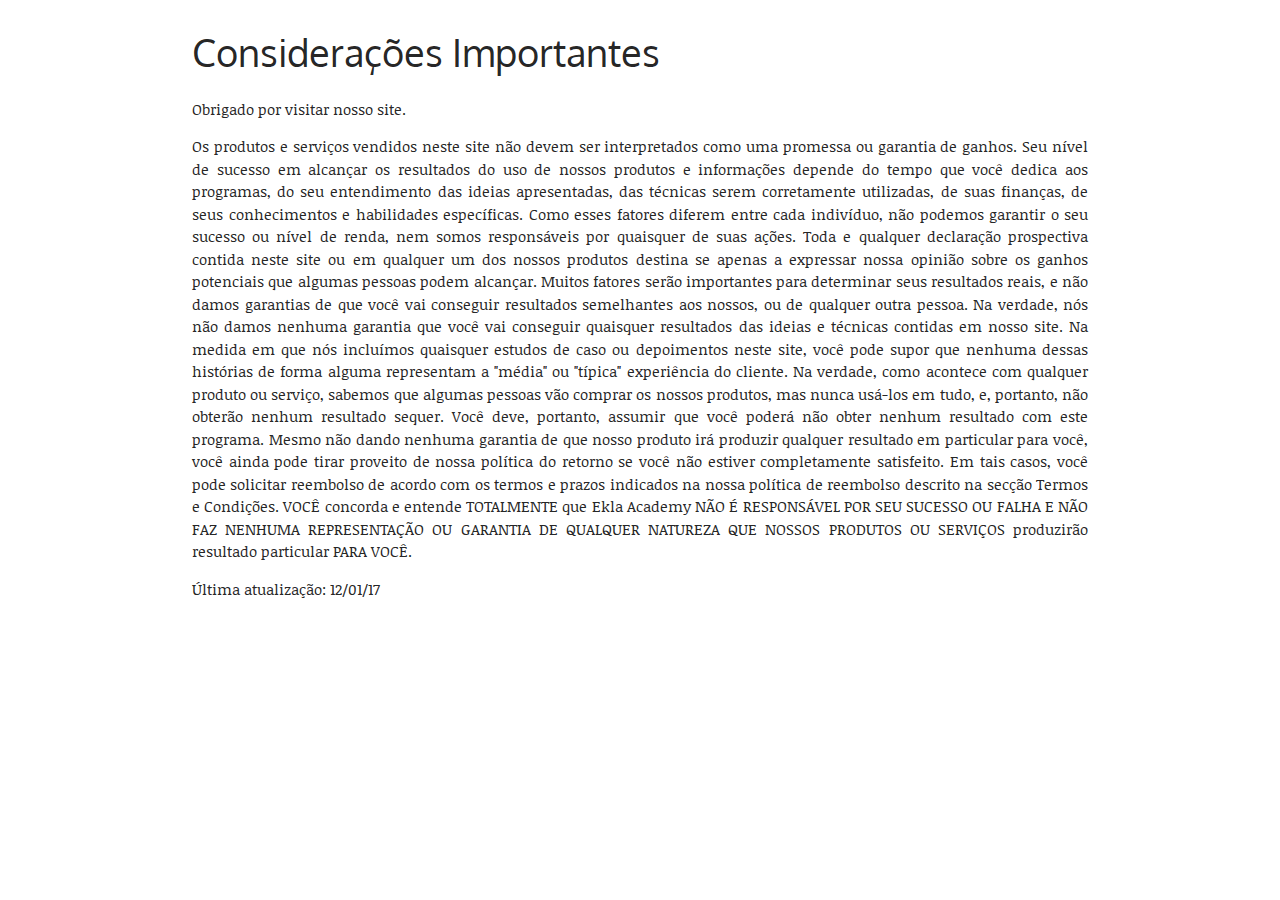
<file: consideracoes-importantes.html>
<!DOCTYPE html>
<html lang="pt-br">
<head>
    <meta charset="utf-8">
    <meta name="viewport" content="width=device-width, initial-scale=1.0">
    <title> Ekla Academy </title>
    <!--Materialize CSS -->
    <link rel="stylesheet" href="_css/materialize.css">
    <link rel="stylesheet" href="_css/custom.css">

</head>
<body>
<div class="container">
<header id="cabecalho">

</header>
<h1>Considerações Importantes</h1>

    <p>Obrigado por visitar nosso site.</p>
<p>Os produtos e serviços vendidos neste site não devem ser interpretados como uma promessa ou garantia de ganhos.
Seu nível de sucesso em alcançar os resultados do uso de nossos produtos e informações depende do tempo que você dedica aos programas, do seu entendimento das ideias apresentadas, das técnicas serem corretamente utilizadas, de suas finanças, de seus conhecimentos e habilidades específicas.
Como esses fatores diferem entre cada indivíduo, não podemos garantir o seu sucesso ou nível de renda, nem somos responsáveis por quaisquer de suas ações.
Toda e qualquer declaração prospectiva contida neste site ou em qualquer um dos nossos produtos destina se apenas a expressar nossa opinião sobre os ganhos potenciais que algumas pessoas podem alcançar.
Muitos fatores serão importantes para determinar seus resultados reais, e não damos garantias de que você vai conseguir resultados semelhantes aos nossos, ou de qualquer outra pessoa. Na verdade, nós não damos nenhuma garantia que você vai conseguir quaisquer resultados das ideias e técnicas contidas em nosso site.
Na medida em que nós incluímos quaisquer estudos de caso ou depoimentos neste site, você pode supor que nenhuma dessas histórias de forma alguma representam a "média" ou "típica" experiência do cliente.
Na verdade, como acontece com qualquer produto ou serviço, sabemos que algumas pessoas vão comprar os nossos produtos, mas nunca usá-los em tudo, e, portanto, não obterão nenhum resultado sequer. Você deve, portanto, assumir que você poderá não obter nenhum resultado com este programa.
Mesmo não dando nenhuma garantia de que nosso produto irá produzir qualquer resultado em particular para você, você ainda pode tirar proveito de nossa política do retorno se você não estiver completamente satisfeito. Em tais casos, você pode solicitar reembolso de acordo com os termos e prazos indicados na nossa política de reembolso descrito na secção Termos e Condições.
    VOCÊ concorda e entende TOTALMENTE que Ekla Academy NÃO É RESPONSÁVEL POR SEU SUCESSO OU FALHA E NÃO FAZ NENHUMA REPRESENTAÇÃO OU GARANTIA DE QUALQUER NATUREZA QUE NOSSOS PRODUTOS OU SERVIÇOS produzirão resultado particular PARA VOCÊ.</p>

    <p>Última atualização: 12/01/17</p>
</div>
</body>
</html>
</file>
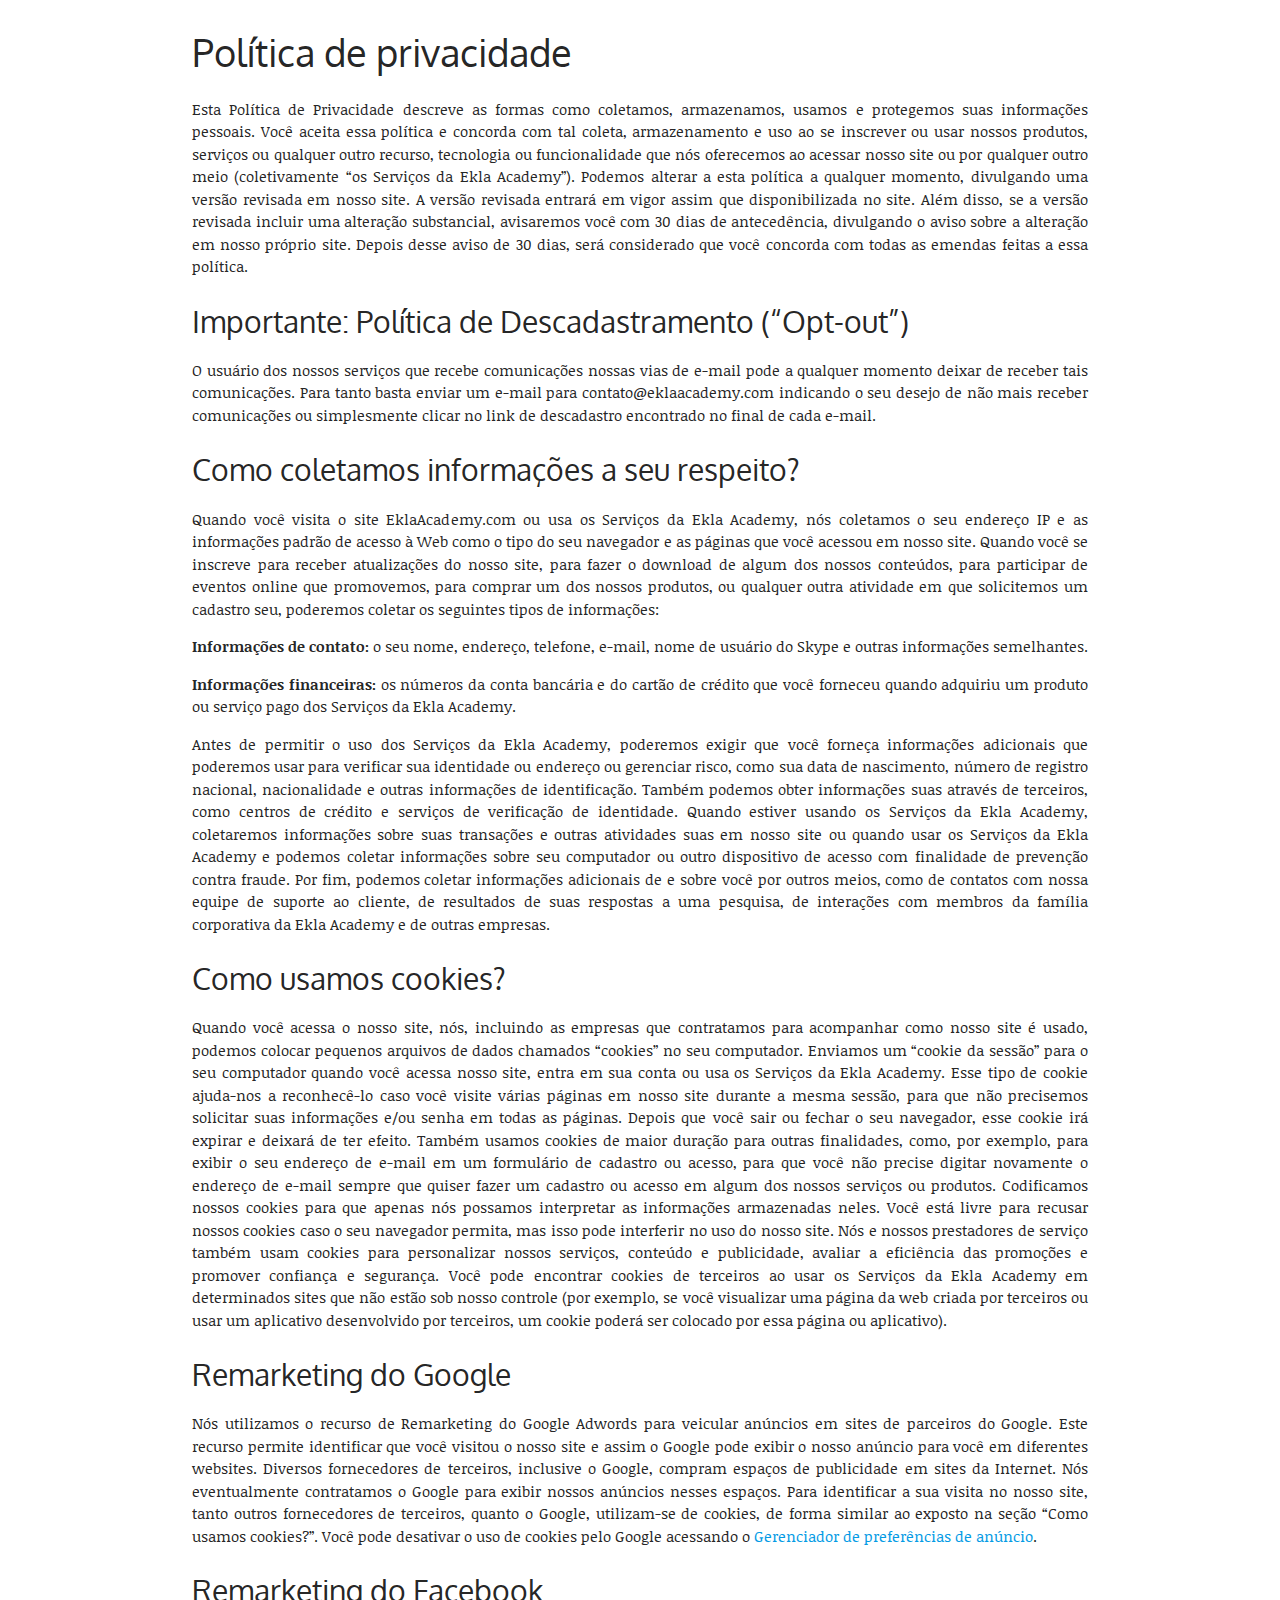
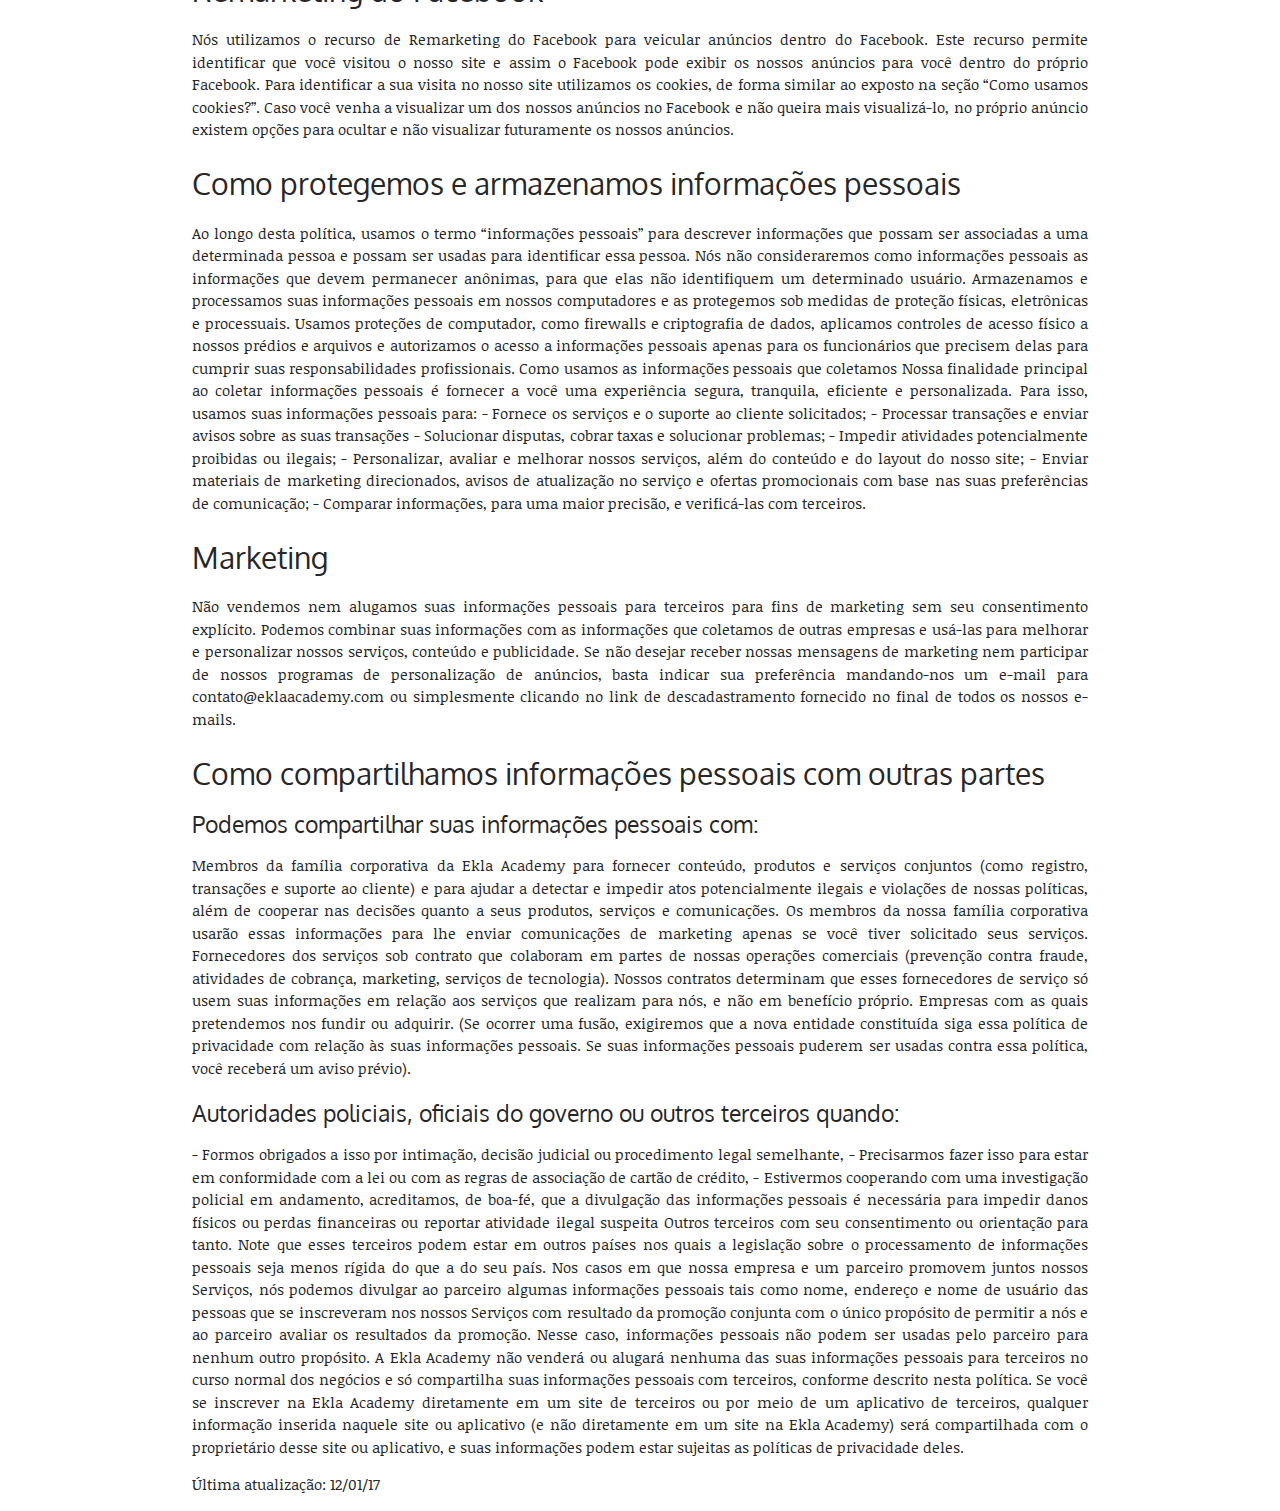
<file: politica-de-privacidade.html>
<!DOCTYPE html>
<html lang="pt-br">
	
<head>
		<meta charset="utf-8">
		<meta name="viewport" content="width=device-width, initial-scale=1.0"> 
		<title>Ekla Academy - Política de Privacidade</title>
		<!--Materialize CSS -->
		<link rel="stylesheet" href="_css/materialize.css">
		<link rel="stylesheet" href="_css/custom.css">
</head>
<body>
<div class="container">
<h1>Política de privacidade</h1>
<p>
Esta Política de Privacidade descreve as formas como coletamos, armazenamos, usamos e protegemos suas informações pessoais. Você aceita essa política e concorda com tal coleta, armazenamento e uso ao se inscrever ou usar nossos produtos, serviços ou qualquer outro recurso, tecnologia ou funcionalidade que nós oferecemos ao acessar nosso site ou por qualquer outro meio (coletivamente “os Serviços da Ekla Academy”). Podemos alterar a esta política a qualquer momento, divulgando uma versão revisada em nosso site. A versão revisada entrará em vigor assim que disponibilizada no site. Além disso, se a versão revisada incluir uma alteração substancial, avisaremos você com 30 dias de antecedência, divulgando o aviso sobre a alteração em nosso próprio site. Depois desse aviso de 30 dias, será considerado que você concorda com todas as emendas feitas a essa política.</p>

<h2>Importante: Política de Descadastramento (“Opt-out”)</h2>
<p>
O usuário dos nossos serviços que recebe comunicações nossas vias de e-mail pode a qualquer momento deixar de receber tais comunicações. Para tanto basta enviar um e-mail para contato@eklaacademy.com indicando o seu desejo de não mais receber comunicações ou simplesmente clicar no link de descadastro encontrado no final de cada e-mail.</p>
<hgroup>
<h2>Como coletamos informações a seu respeito?</h2>
<p>
Quando você visita o site EklaAcademy.com ou usa os Serviços da Ekla Academy, nós coletamos o seu endereço IP e as informações padrão de acesso à Web como o tipo do seu navegador e as páginas que você acessou em nosso site. Quando você se inscreve para receber atualizações do nosso site, para fazer o download de algum dos nossos conteúdos, para participar de eventos online que promovemos, para comprar um dos nossos produtos, ou qualquer outra atividade em que solicitemos um cadastro seu, poderemos coletar os seguintes tipos de informações:</p>
	<p><b>Informações de contato:</b>
o seu nome, endereço, telefone, e-mail, nome de usuário do Skype e outras informações semelhantes.</p>
	<p><b>Informações financeiras:</b>
	os números da conta bancária e do cartão de crédito que você forneceu quando adquiriu um produto ou serviço pago dos Serviços da Ekla Academy.</p>
<p>Antes de permitir o uso dos Serviços da Ekla Academy, poderemos exigir que você forneça informações adicionais que poderemos usar para verificar sua identidade ou endereço ou gerenciar risco, como sua data de nascimento, número de registro nacional, nacionalidade e outras informações de identificação. Também podemos obter informações suas através de terceiros, como centros de crédito e serviços de verificação de identidade. Quando estiver usando os Serviços da Ekla Academy, coletaremos informações sobre suas transações e outras atividades suas em nosso site ou quando usar os Serviços da Ekla Academy e podemos coletar informações sobre seu computador ou outro dispositivo de acesso com finalidade de prevenção contra fraude. Por fim, podemos coletar informações adicionais de e sobre você por outros meios, como de contatos com nossa equipe de suporte ao cliente, de resultados de suas respostas a uma pesquisa, de interações com membros da família corporativa da Ekla Academy e de outras empresas.</p>
</hgroup>
<h2>Como usamos cookies?</h2>
<p>
Quando você acessa o nosso site, nós, incluindo as empresas que contratamos para acompanhar como nosso site é usado, podemos colocar pequenos arquivos de dados chamados “cookies” no seu computador. Enviamos um “cookie da sessão” para o seu computador quando você acessa nosso site, entra em sua conta ou usa os Serviços da Ekla Academy. Esse tipo de cookie ajuda-nos a reconhecê-lo caso você visite várias páginas em nosso site durante a mesma sessão, para que não precisemos solicitar suas informações e/ou senha em todas as páginas. Depois que você sair ou fechar o seu navegador, esse cookie irá expirar e deixará de ter efeito. Também usamos cookies de maior duração para outras finalidades, como, por exemplo, para exibir o seu endereço de e-mail em um formulário de cadastro ou acesso, para que você não precise digitar novamente o endereço de e-mail sempre que quiser fazer um cadastro ou acesso em algum dos nossos serviços ou produtos. Codificamos nossos cookies para que apenas nós possamos interpretar as informações armazenadas neles. Você está livre para recusar nossos cookies caso o seu navegador permita, mas isso pode interferir no uso do nosso site. Nós e nossos prestadores de serviço também usam cookies para personalizar nossos serviços, conteúdo e publicidade, avaliar a eficiência das promoções e promover confiança e segurança. Você pode encontrar cookies de terceiros ao usar os Serviços da Ekla Academy em determinados sites que não estão sob nosso controle (por exemplo, se você visualizar uma página da web criada por terceiros ou usar um aplicativo desenvolvido por terceiros, um cookie poderá ser colocado por essa página ou aplicativo).</p>

<h2>Remarketing do Google</h2>
<p>
Nós utilizamos o recurso de Remarketing do Google Adwords para veicular anúncios em sites de parceiros do Google. Este recurso permite identificar que você visitou o nosso site e assim o Google pode exibir o nosso anúncio para você em diferentes websites. Diversos fornecedores de terceiros, inclusive o Google, compram espaços de publicidade em sites da Internet. Nós eventualmente contratamos o Google para exibir nossos anúncios nesses espaços. Para identificar a sua visita no nosso site, tanto outros fornecedores de terceiros, quanto o Google, utilizam-se de cookies, de forma similar ao exposto na seção “Como usamos cookies?”. Você pode desativar o uso de cookies pelo Google acessando o <a> Gerenciador de preferências de anúncio</a>.</p>

<h2>Remarketing do Facebook</h2>
<p>
	Nós utilizamos o recurso de Remarketing do Facebook para veicular anúncios dentro do Facebook. Este recurso permite identificar que você visitou o nosso site e assim o Facebook pode exibir os nossos anúncios para você dentro do próprio Facebook. Para identificar a sua visita no nosso site utilizamos os cookies, de forma similar ao exposto na seção “Como usamos cookies?”. Caso você venha a visualizar um dos nossos anúncios no Facebook e não queira mais visualizá-lo, no próprio anúncio existem opções para ocultar e não visualizar futuramente os nossos anúncios.</p>
<h2>Como protegemos e armazenamos informações pessoais</h2>
<p>Ao longo desta política, usamos o termo “informações pessoais” para descrever informações que possam ser associadas a uma determinada pessoa e possam ser usadas para identificar essa pessoa. Nós não consideraremos como informações pessoais as informações que devem permanecer anônimas, para que elas não identifiquem um determinado usuário. Armazenamos e processamos suas informações pessoais em nossos computadores e as protegemos sob medidas de proteção físicas, eletrônicas e processuais. Usamos proteções de computador, como firewalls e criptografia de dados, aplicamos controles de acesso físico a nossos prédios e arquivos e autorizamos o acesso a informações pessoais apenas para os funcionários que precisem delas para cumprir suas responsabilidades profissionais.
Como usamos as informações pessoais que coletamos
Nossa finalidade principal ao coletar informações pessoais é fornecer a você uma experiência segura, tranquila, eficiente e personalizada. Para isso, usamos suas informações pessoais para:
- Fornece os serviços e o suporte ao cliente solicitados;
- Processar transações e enviar avisos sobre as suas transações
- Solucionar disputas, cobrar taxas e solucionar problemas;
- Impedir atividades potencialmente proibidas ou ilegais;
- Personalizar, avaliar e melhorar nossos serviços, além do conteúdo e do layout do nosso site;
- Enviar materiais de marketing direcionados, avisos de atualização no serviço e ofertas promocionais com base nas suas preferências de comunicação;
- Comparar informações, para uma maior precisão, e verificá-las com terceiros.</p>

<h2>Marketing</h2>
<p>
Não vendemos nem alugamos suas informações pessoais para terceiros para fins de marketing sem seu consentimento explícito. Podemos combinar suas informações com as informações que coletamos de outras empresas e usá-las para melhorar e personalizar nossos serviços, conteúdo e publicidade. Se não desejar receber nossas mensagens de marketing nem participar de nossos programas de personalização de anúncios, basta indicar sua preferência mandando-nos um e-mail para contato@eklaacademy.com ou simplesmente clicando no link de descadastramento fornecido no final de todos os nossos e-mails.</p>
<hgroup>
<h2>Como compartilhamos informações pessoais com outras partes</h2>
<h3>Podemos compartilhar suas informações pessoais com:</h3>
<p>
Membros da família corporativa da Ekla Academy para fornecer conteúdo, produtos e serviços conjuntos (como registro, transações e suporte ao cliente) e para ajudar a detectar e impedir atos potencialmente ilegais e violações de nossas políticas, além de cooperar nas decisões quanto a seus produtos, serviços e comunicações. Os membros da nossa família corporativa usarão essas informações para lhe enviar comunicações de marketing apenas se você tiver solicitado seus serviços.
Fornecedores dos serviços sob contrato que colaboram em partes de nossas operações comerciais (prevenção contra fraude, atividades de cobrança, marketing, serviços de tecnologia). Nossos contratos determinam que esses fornecedores de serviço só usem suas informações em relação aos serviços que realizam para nós, e não em benefício próprio.
Empresas com as quais pretendemos nos fundir ou adquirir. (Se ocorrer uma fusão, exigiremos que a nova entidade constituída siga essa política de privacidade com relação às suas informações pessoais. Se suas informações pessoais puderem ser usadas contra essa política, você receberá um aviso prévio).</p>
<h3>Autoridades policiais, oficiais do governo ou outros terceiros quando:</h3>
<p>
- Formos obrigados a isso por intimação, decisão judicial ou procedimento legal semelhante,
- Precisarmos fazer isso para estar em conformidade com a lei ou com as regras de associação de cartão de crédito,
- Estivermos cooperando com uma investigação policial em andamento, acreditamos, de boa-fé, que a divulgação das informações pessoais é necessária para impedir danos físicos ou perdas financeiras ou reportar atividade ilegal suspeita
Outros terceiros com seu consentimento ou orientação para tanto. Note que esses terceiros podem estar em outros países nos quais a legislação sobre o processamento de informações pessoais seja menos rígida do que a do seu país. Nos casos em que nossa empresa e um parceiro promovem juntos nossos Serviços, nós podemos divulgar ao parceiro algumas informações pessoais tais como nome, endereço e nome de usuário das pessoas que se inscreveram nos nossos Serviços com resultado da promoção conjunta com o único propósito de permitir a nós e ao parceiro avaliar os resultados da promoção. Nesse caso, informações pessoais não podem ser usadas pelo parceiro para nenhum outro propósito. A Ekla Academy não venderá ou alugará nenhuma das suas informações pessoais para terceiros no curso normal dos negócios e só compartilha suas informações pessoais com terceiros, conforme descrito nesta política. Se você se inscrever na Ekla Academy diretamente em um site de terceiros ou por meio de um aplicativo de terceiros, qualquer informação inserida naquele site ou aplicativo (e não diretamente em um site na Ekla Academy) será compartilhada com o proprietário desse site ou aplicativo, e suas informações podem estar sujeitas as políticas de privacidade deles.</p>
</hgroup>
<p>
Última atualização: 12/01/17</p>
</p>
</div>
</body>
</html>
</file>
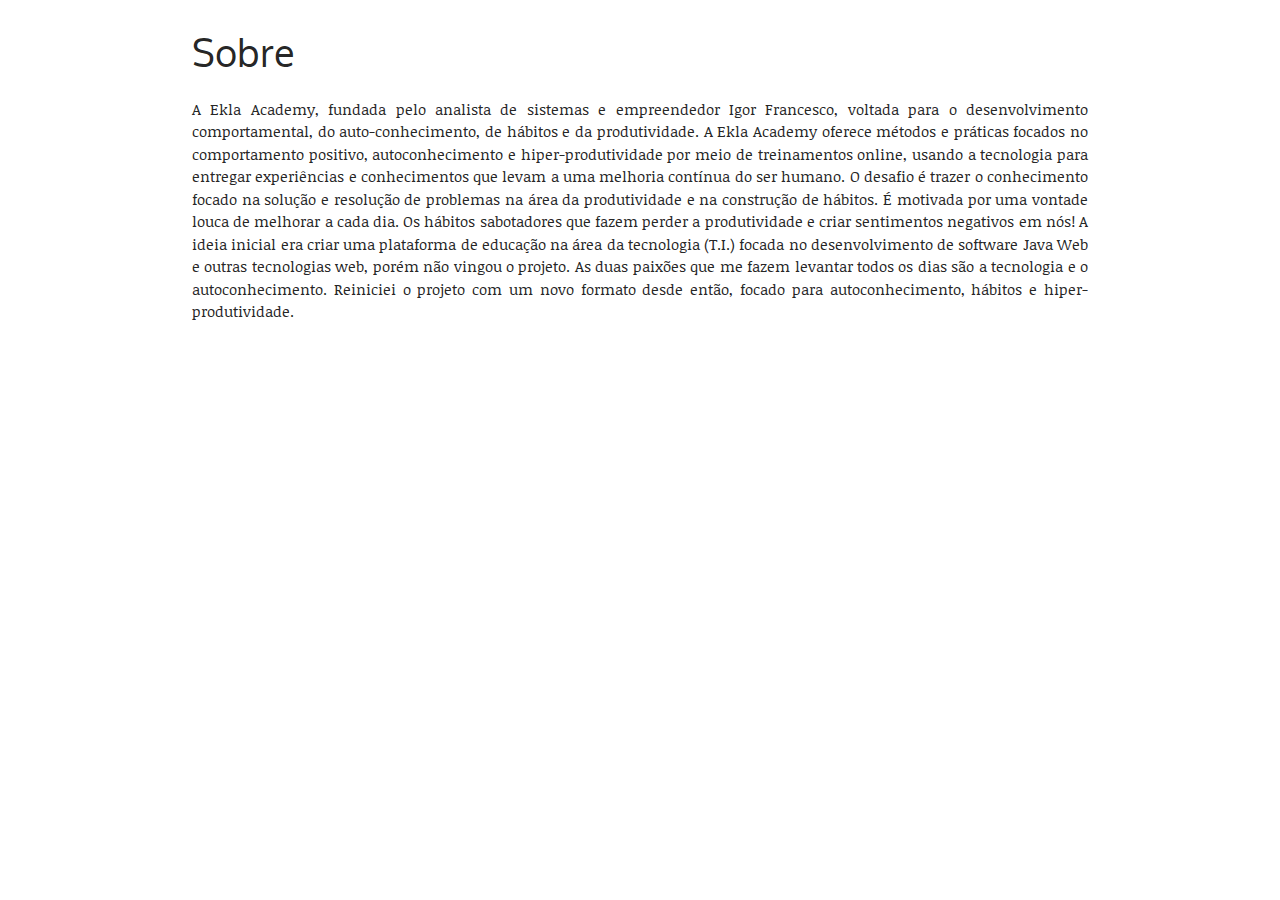
<file: sobre.html>
<!DOCTYPE html>
<html lang="pt-br">
	
<head>
		<meta charset="utf-8">
		<meta name="viewport" content="width=device-width, initial-scale=1.0"> 
		<title>Ekla Academy - Sobre</title>
		<!--Materialize CSS -->
		<link rel="stylesheet" href="_css/materialize.css">
		<link rel="stylesheet" href="_css/custom.css">
</head>
<body>
<div class="container">
<article>
	<h1>Sobre</h1>
	<p>A Ekla Academy, fundada pelo analista de sistemas e empreendedor Igor Francesco, voltada para o desenvolvimento comportamental, do auto-conhecimento, de hábitos e da produtividade.

A Ekla Academy oferece métodos e práticas focados no comportamento positivo, autoconhecimento e hiper-produtividade por meio de treinamentos online, usando a tecnologia para entregar experiências e conhecimentos que levam a uma melhoria contínua do ser humano. O desafio é trazer o conhecimento focado na solução e resolução de problemas na área da produtividade e na construção de hábitos.

É motivada por uma vontade louca de melhorar a cada dia. Os hábitos sabotadores que fazem perder a produtividade e criar sentimentos negativos em nós! A ideia inicial era criar uma plataforma de educação na área da tecnologia (T.I.) focada no desenvolvimento de software Java Web e outras tecnologias web, porém não vingou o projeto.

As duas paixões que me fazem levantar todos os dias são a tecnologia e o autoconhecimento. Reiniciei o projeto com um novo formato desde então, focado para autoconhecimento, hábitos e hiper-produtividade.
	</p>
</article>
</div>
</body>
</html>
</file>
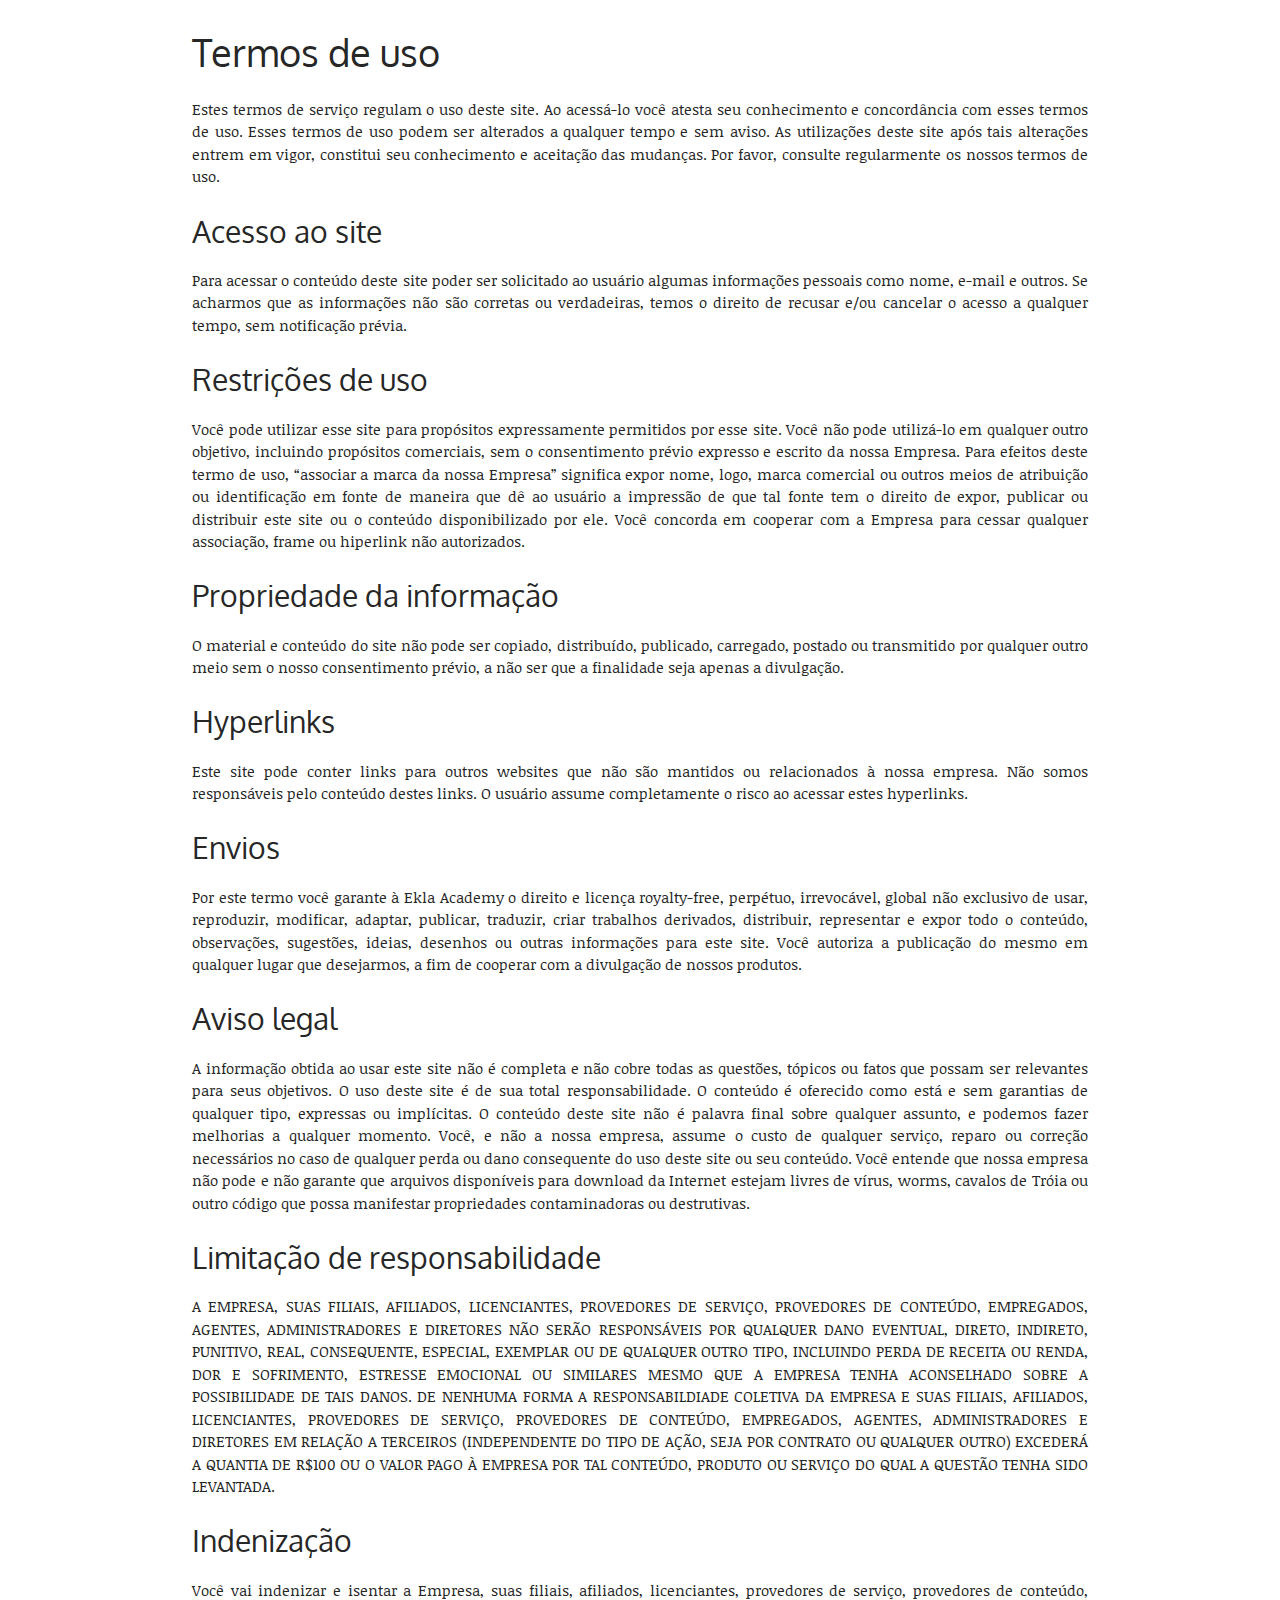
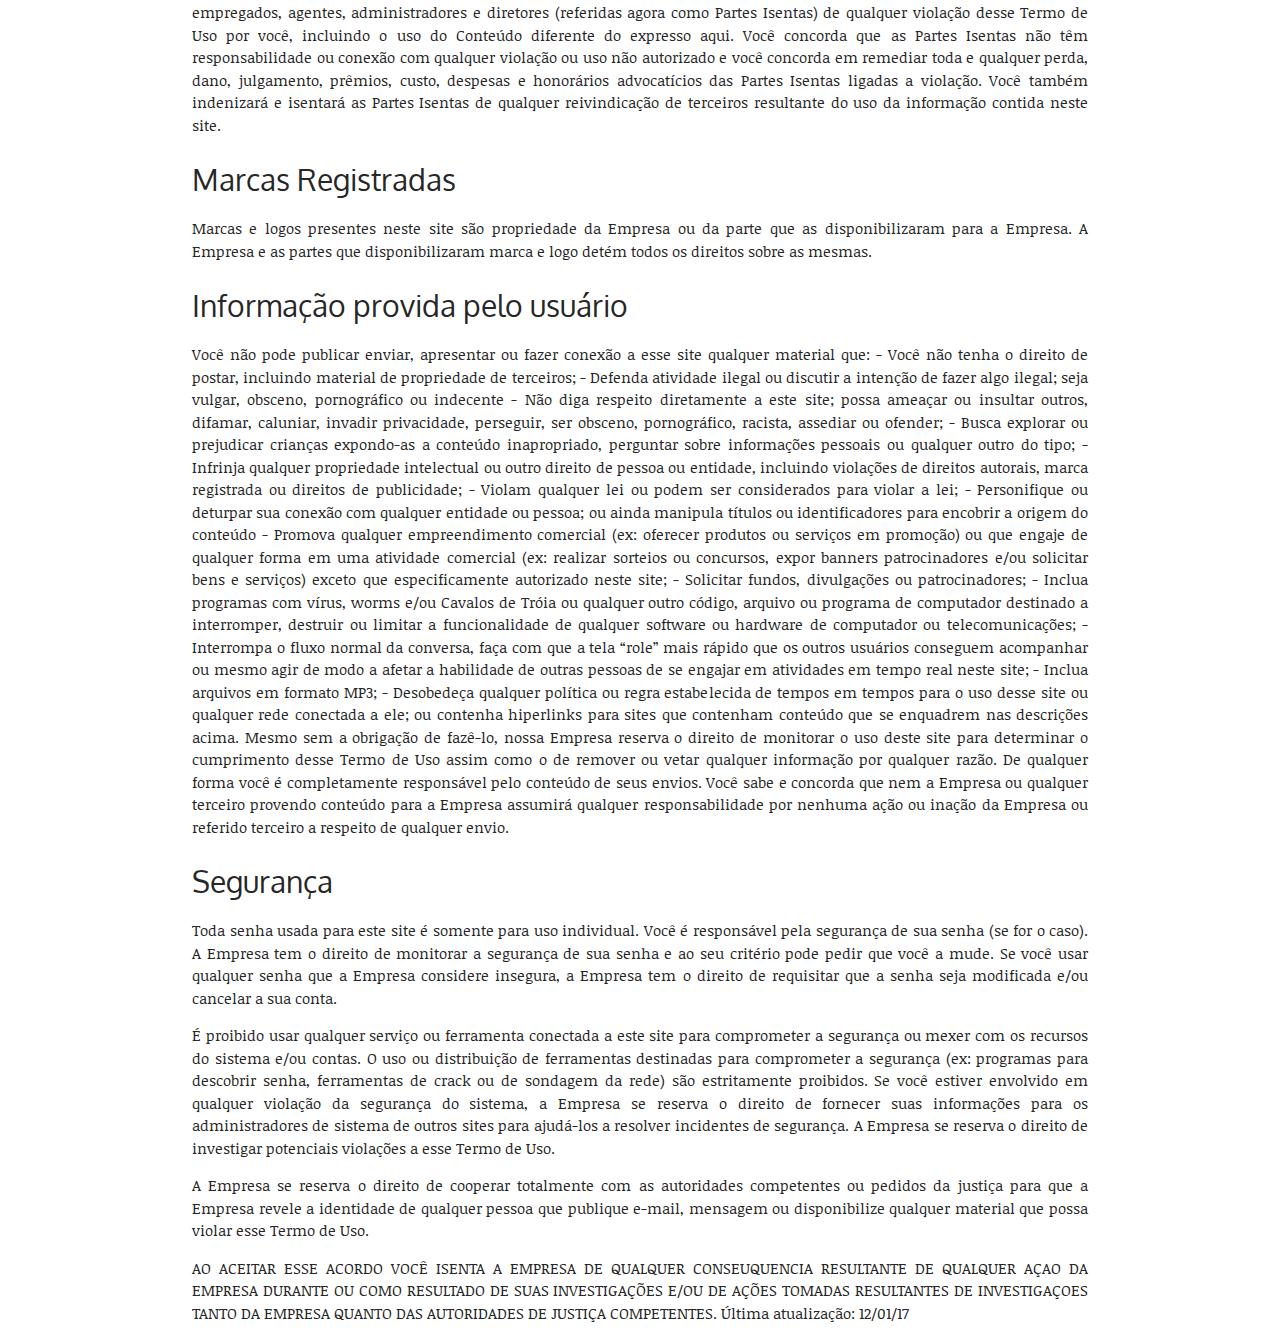
<file: termos-de-uso.html>
<!DOCTYPE html>
<html lang="pt-br">
<head>
    <meta charset="utf-8">
    <meta name="viewport" content="width=device-width, initial-scale=1.0">
    <title> Ekla Academy - Termos de uso </title>
    <!--Materialize CSS -->
    <link rel="stylesheet" href="_css/materialize.css">
    <link rel="stylesheet" href="_css/custom.css">

</head>
<body>
<div class="container">
<header id="cabecalho">
    <h1>Termos de uso</h1>

</header>

<article>
<p>

Estes termos de serviço regulam o uso deste site. Ao acessá-lo você atesta seu conhecimento e concordância com esses termos de uso. Esses termos de uso podem ser alterados a qualquer tempo e sem aviso. As utilizações deste site após tais alterações entrem em vigor, constitui seu conhecimento e aceitação das mudanças. Por favor, consulte regularmente os nossos termos de uso.
</p>
    <h2>Acesso ao site</h2>
    <p>Para acessar o conteúdo deste site poder ser solicitado ao usuário algumas informações pessoais como nome, e-mail e outros. Se acharmos que as informações não são corretas ou verdadeiras, temos o direito de recusar e/ou cancelar o acesso a qualquer tempo, sem notificação prévia.</p>

    <h2>Restrições de uso</h2>
    <p>Você pode utilizar esse site para propósitos expressamente permitidos por esse site. Você não pode utilizá-lo em qualquer outro objetivo, incluindo propósitos comerciais, sem o consentimento prévio expresso e escrito da nossa Empresa. Para efeitos deste termo de uso, “associar a marca da nossa Empresa” significa expor nome, logo, marca comercial ou outros meios de atribuição ou identificação em fonte de maneira que dê ao usuário a impressão de que tal fonte tem o direito de expor, publicar ou distribuir este site ou o conteúdo disponibilizado por ele. Você concorda em cooperar com a Empresa para cessar qualquer associação, frame ou hiperlink não autorizados.</p>

    <h2>Propriedade da informação</h2>
    <p>O material e conteúdo do site não pode ser copiado, distribuído, publicado, carregado, postado ou transmitido por qualquer outro meio sem o nosso consentimento prévio, a não ser que a finalidade seja apenas a divulgação.</p>

    <h2>Hyperlinks</h2>
    <p>Este site pode conter links para outros websites que não são mantidos ou relacionados à nossa empresa. Não somos responsáveis pelo conteúdo destes links. O usuário assume completamente o risco ao acessar estes hyperlinks.</p>

    <h2>Envios</h2>
    <p>Por este termo você garante à Ekla Academy o direito e licença royalty-free, perpétuo, irrevocável, global não exclusivo de usar, reproduzir, modificar, adaptar, publicar, traduzir, criar trabalhos derivados, distribuir, representar e expor todo o conteúdo, observações, sugestões, ideias, desenhos ou outras informações para este site. Você autoriza a publicação do mesmo em qualquer lugar que desejarmos, a fim de cooperar com a divulgação de nossos produtos.</p>

    <h2>Aviso legal</h2>
<p>A informação obtida ao usar este site não é completa e não cobre todas as questões, tópicos ou fatos que possam ser relevantes para seus objetivos. O uso deste site é de sua total responsabilidade. O conteúdo é oferecido como está e sem garantias de qualquer tipo, expressas ou implícitas. O conteúdo deste site não é palavra final sobre qualquer assunto, e podemos fazer melhorias a qualquer momento.
Você, e não a nossa empresa, assume o custo de qualquer serviço, reparo ou correção necessários no caso de qualquer perda ou dano consequente do uso deste site ou seu conteúdo.
    Você entende que nossa empresa não pode e não garante que arquivos disponíveis para download da Internet estejam livres de vírus, worms, cavalos de Tróia ou outro código que possa manifestar propriedades contaminadoras ou destrutivas.</p>

    <h2>Limitação de responsabilidade</h2>
    <p>A EMPRESA, SUAS FILIAIS, AFILIADOS, LICENCIANTES, PROVEDORES DE SERVIÇO, PROVEDORES DE CONTEÚDO, EMPREGADOS, AGENTES, ADMINISTRADORES E DIRETORES NÃO SERÃO RESPONSÁVEIS POR QUALQUER DANO EVENTUAL, DIRETO, INDIRETO, PUNITIVO, REAL, CONSEQUENTE, ESPECIAL, EXEMPLAR OU DE QUALQUER OUTRO TIPO, INCLUINDO PERDA DE RECEITA OU RENDA, DOR E SOFRIMENTO, ESTRESSE EMOCIONAL OU SIMILARES MESMO QUE A EMPRESA TENHA ACONSELHADO SOBRE A POSSIBILIDADE DE TAIS DANOS. DE NENHUMA FORMA A RESPONSABILDIADE COLETIVA DA EMPRESA E SUAS FILIAIS, AFILIADOS, LICENCIANTES, PROVEDORES DE SERVIÇO, PROVEDORES DE CONTEÚDO, EMPREGADOS, AGENTES, ADMINISTRADORES E DIRETORES EM RELAÇÃO A TERCEIROS (INDEPENDENTE DO TIPO DE AÇÃO, SEJA POR CONTRATO OU QUALQUER OUTRO) EXCEDERÁ A QUANTIA DE R$100 OU O VALOR PAGO À EMPRESA POR TAL CONTEÚDO, PRODUTO OU SERVIÇO DO QUAL A QUESTÃO TENHA SIDO LEVANTADA.</p>

    <h2>Indenização</h2>
    <p>Você vai indenizar e isentar a Empresa, suas filiais, afiliados, licenciantes, provedores de serviço, provedores de conteúdo, empregados, agentes, administradores e diretores (referidas agora como Partes Isentas) de qualquer violação desse Termo de Uso por você, incluindo o uso do Conteúdo diferente do expresso aqui. Você concorda que as Partes Isentas não têm responsabilidade ou conexão com qualquer violação ou uso não autorizado e você concorda em remediar toda e qualquer perda, dano, julgamento, prêmios, custo, despesas e honorários advocatícios das Partes Isentas ligadas a violação. Você também indenizará e isentará as Partes Isentas de qualquer reivindicação de terceiros resultante do uso da informação contida neste site.</p>

    <h2>Marcas Registradas</h2>
<p>Marcas e logos presentes neste site são propriedade da Empresa ou da parte que as disponibilizaram para a Empresa. A Empresa e as partes que disponibilizaram marca e logo detém todos os direitos sobre as mesmas.
</p>
    <h2>Informação provida pelo usuário</h2>
<p>Você não pode publicar enviar, apresentar ou fazer conexão a esse site qualquer material que:
- Você não tenha o direito de postar, incluindo material de propriedade de terceiros;
- Defenda atividade ilegal ou discutir a intenção de fazer algo ilegal; seja vulgar, obsceno, pornográfico ou indecente
- Não diga respeito diretamente a este site; possa ameaçar ou insultar outros, difamar, caluniar, invadir privacidade, perseguir, ser obsceno, pornográfico, racista, assediar ou ofender;
- Busca explorar ou prejudicar crianças expondo-as a conteúdo inapropriado, perguntar sobre informações pessoais ou qualquer outro do tipo;
- Infrinja qualquer propriedade intelectual ou outro direito de pessoa ou entidade, incluindo violações de direitos autorais, marca registrada ou direitos de publicidade;
- Violam qualquer lei ou podem ser considerados para violar a lei;
- Personifique ou deturpar sua conexão com qualquer entidade ou pessoa; ou ainda manipula títulos ou identificadores para encobrir a origem do conteúdo
- Promova qualquer empreendimento comercial (ex: oferecer produtos ou serviços em promoção) ou que engaje de qualquer forma em uma atividade comercial (ex: realizar sorteios ou concursos, expor banners patrocinadores e/ou solicitar bens e serviços) exceto que especificamente autorizado neste site;
- Solicitar fundos, divulgações ou patrocinadores;
- Inclua programas com vírus, worms e/ou Cavalos de Tróia ou qualquer outro código, arquivo ou programa de computador destinado a interromper, destruir ou limitar a funcionalidade de qualquer software ou hardware de computador ou telecomunicações;
- Interrompa o fluxo normal da conversa, faça com que a tela “role” mais rápido que os outros usuários conseguem acompanhar ou mesmo agir de modo a afetar a habilidade de outras pessoas de se engajar em atividades em tempo real neste site;
- Inclua arquivos em formato MP3;
- Desobedeça qualquer política ou regra estabelecida de tempos em tempos para o uso desse site ou qualquer rede conectada a ele; ou contenha hiperlinks para sites que contenham conteúdo que se enquadrem nas descrições acima.
Mesmo sem a obrigação de fazê-lo, nossa Empresa reserva o direito de monitorar o uso deste site para determinar o cumprimento desse Termo de Uso assim como o de remover ou vetar qualquer informação por qualquer razão. De qualquer forma você é completamente responsável pelo conteúdo de seus envios. Você sabe e concorda que nem a Empresa ou qualquer terceiro provendo conteúdo para a Empresa assumirá qualquer responsabilidade por nenhuma ação ou inação da Empresa ou referido terceiro a respeito de qualquer envio.
</p>
    <h2>Segurança</h2>
    <p>Toda senha usada para este site é somente para uso individual. Você é responsável pela segurança de sua senha (se for o caso). A Empresa tem o direito de monitorar a segurança de sua senha e ao seu critério pode pedir que você a mude. Se você usar qualquer senha que a Empresa considere insegura, a Empresa tem o direito de requisitar que a senha seja modificada e/ou cancelar a sua conta.</p>
    <p>É proibido usar qualquer serviço ou ferramenta conectada a este site para comprometer a segurança ou mexer com os recursos do sistema e/ou contas. O uso ou distribuição de ferramentas destinadas para comprometer a segurança (ex: programas para descobrir senha, ferramentas de crack ou de sondagem da rede) são estritamente proibidos. Se você estiver envolvido em qualquer violação da segurança do sistema, a Empresa se reserva o direito de fornecer suas informações para os administradores de sistema de outros sites para ajudá-los a resolver incidentes de segurança. A Empresa se reserva o direito de investigar potenciais violações a esse Termo de Uso.</p>
    <p>A Empresa se reserva o direito de cooperar totalmente com as autoridades competentes ou pedidos da justiça para que a Empresa revele a identidade de qualquer pessoa que publique e-mail, mensagem ou disponibilize qualquer material que possa violar esse Termo de Uso.</p>
<p>AO ACEITAR ESSE ACORDO VOCÊ ISENTA A EMPRESA DE QUALQUER CONSEUQUENCIA RESULTANTE DE QUALQUER AÇAO DA EMPRESA DURANTE OU COMO RESULTADO DE SUAS INVESTIGAÇÕES E/OU DE AÇÕES TOMADAS RESULTANTES DE INVESTIGAÇOES TANTO DA EMPRESA QUANTO DAS AUTORIDADES DE JUSTIÇA COMPETENTES.

    Última atualização: 12/01/17
</p>
</article>
</div>
</body>

      
</html>
</file>
<file: _css/custom.css>
@import url('https://fonts.googleapis.com/css?family=Armata|Noticia+Text|Nunito|Oxygen|Roboto+Mono|Trirong');
body {
    background-color: white;
    height: 100%;

}
#interface{
    height: 100px;
    width: 100%;
    position: relative;
    top: 0px;
    padding-bottom:    50px;
    background-color: yellow;

}
article {
    p: class"flow-text"
}

p {
    font-family: 'Noticia Text', serif;
    font-weight: 400;
    class: "flow-text";
    text-align: justify;

}
h1 {
    font-family: 'Oxygen', sans-serif;
    font-size: 250%;
}

h2 {
    font-family: 'Oxygen', sans-serif;
    font-size: 200%;
}
h3 {
    font-family: 'Oxygen', sans-serif;
    font-size: 150%;
}
footer {
    position: absolute;
    bottom: 0px;
    width: 100%;

}
</file>
